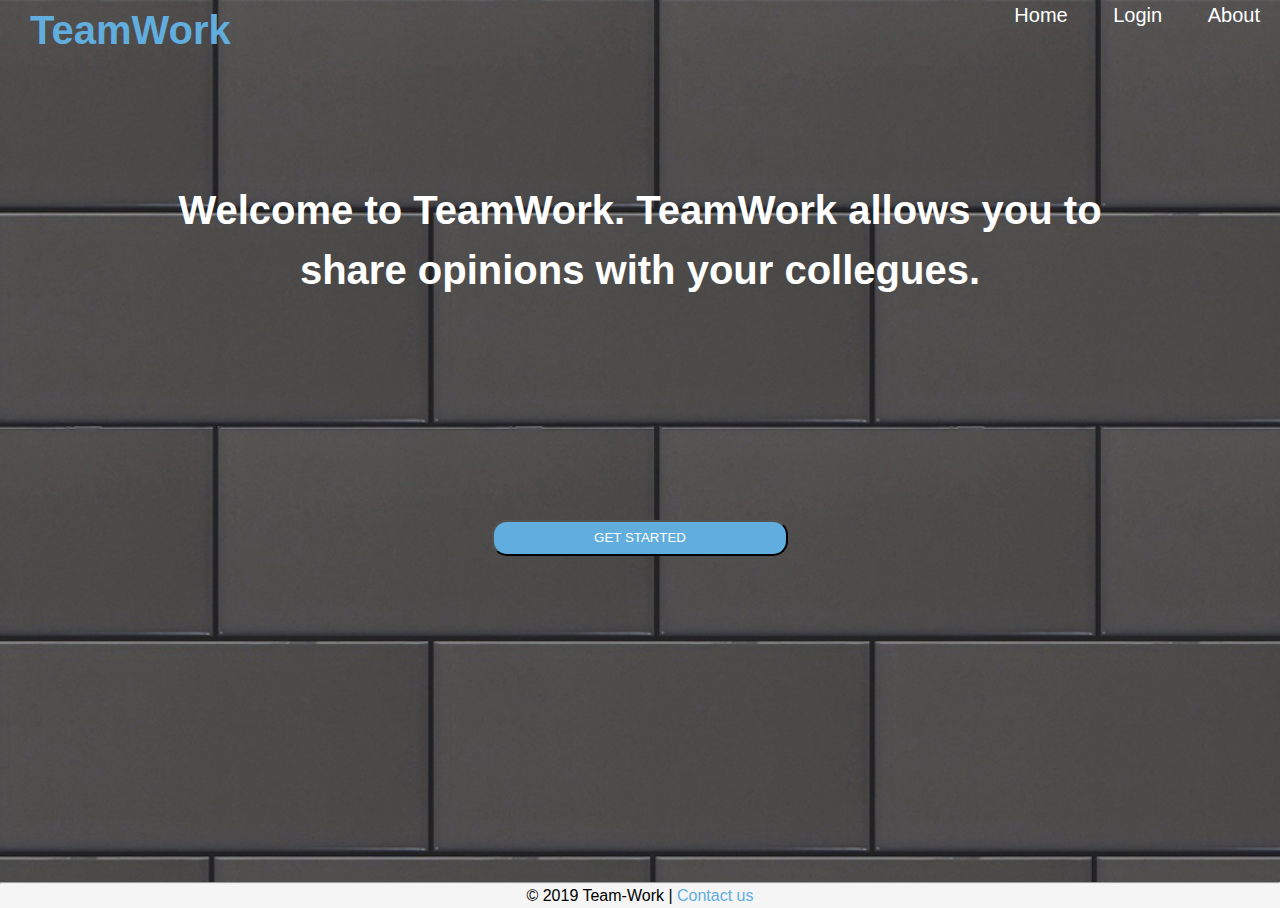
<file: index.html>
<!DOCTYPE html>
<html lang="en">

<head>
    <meta charset="UTF-8">
    <meta name="viewport" content="width=device-width, initial-scale=1.0">
    <meta http-equiv="X-UA-Compatible" content="ie=edge">
    <meta name="author" content="James Nyagatare">
    <title>Team-Work</title>
    <link rel="stylesheet" href="./UI/CSS/styles.css">
</head>

<body>
    <div class="wholePage-footer">
        <div id="bgImg">
            <div class="headerContent">
                <div class="head">
                    <a href="indexo.html">
                        <h1>TeamWork</h1>
                    </a>
                </div>
                <nav id="homeNav">
                    <ul>
                        <li><a href="index.html">Home</a></li>
                        <li><a href="./UI/Pages/signin.html">Login</a></li>
                        <li><a href="./UI/Pages/about.html">About</a></li>
                    </ul>
                </nav>
            </div>
            <div class="getStarted">
                <h1>
                    Welcome to TeamWork. TeamWork allows you to share opinions with your collegues.
                </h1>
            </div>
            <div class=getstarted-btn>
                <a href="./UI/Pages/signup.html"> <button class="btn1">  GET STARTED</button></a>
            </div>

        </div>
    </div>
    <footer id="footer">
        <hr>
        <p>&copy; 2019 Team-Work | <a href="./UI/Pages/contact.html">Contact us</a></p>
    </footer>

</body>

</html>
</file>
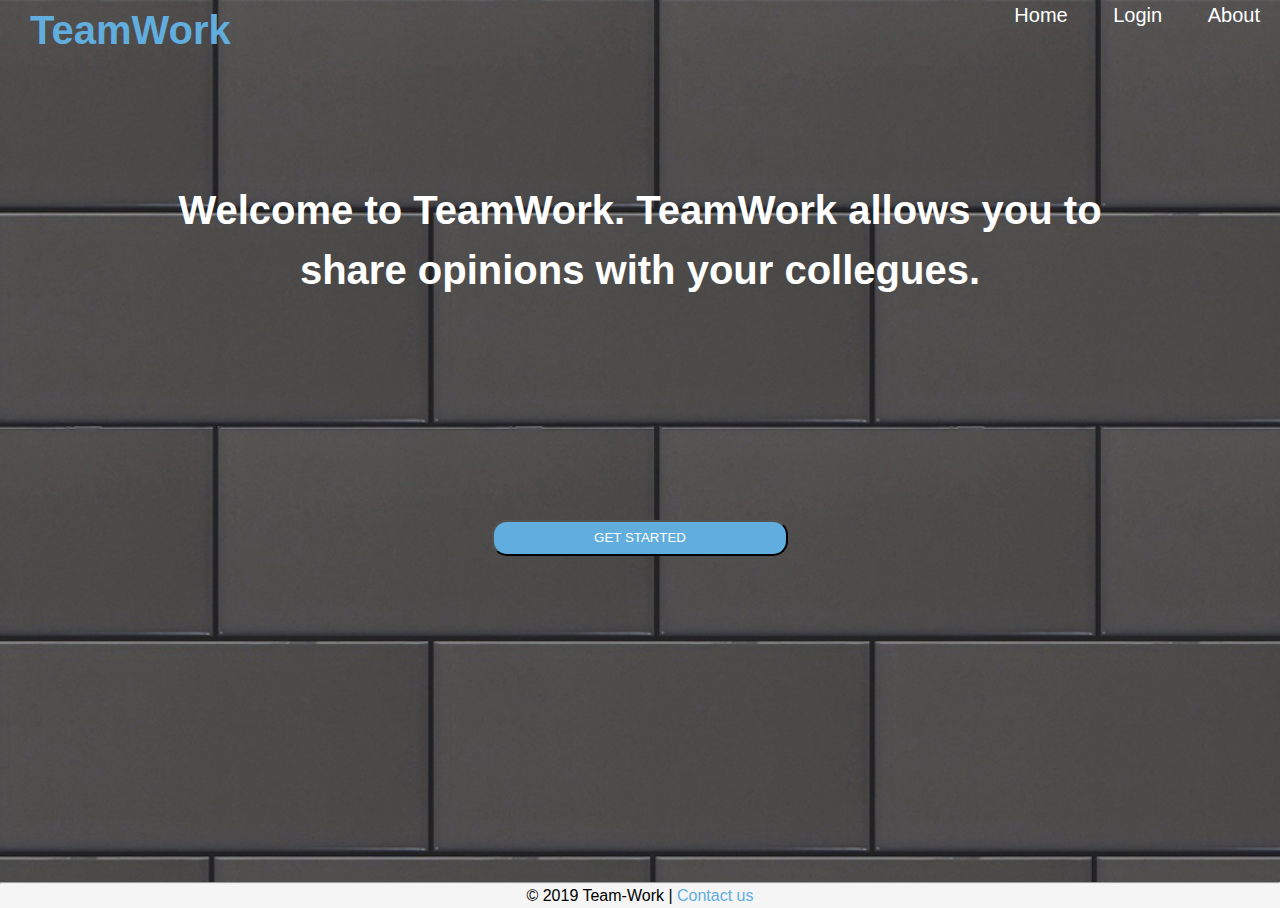
<file: UI/Pages/index.html>
<!DOCTYPE html>
<html lang="en">

<head>
    <meta charset="UTF-8">
    <meta name="viewport" content="width=device-width, initial-scale=1.0">
    <meta http-equiv="X-UA-Compatible" content="ie=edge">
    <meta name="author" content="James Nyagatare">
    <title>Team-Work</title>
    <link rel="stylesheet" href="../CSS/styles.css">
</head>

<body>
    <div class="wholePage-footer">
        <div id="bgImg">
            <div class="headerContent">
                <div class="head">
                    <a href="indexo.html">
                        <h1>TeamWork</h1>
                    </a>
                </div>
                <nav id="homeNav">
                    <ul>
                        <li><a href="index.html">Home</a></li>
                        <li><a href="signin.html">Login</a></li>
                        <li><a href="About.html">About</a></li>
                    </ul>
                </nav>
            </div>
            <div class="getStarted">
                <h1>
                    Welcome to TeamWork. TeamWork allows you to share opinions with your collegues.
                </h1>
            </div>
            <div class=getstarted-btn>
                <a href="signup.html"> <button class="btn1">  GET STARTED</button></a>
            </div>

        </div>
    </div>
    <footer id="footer">
        <hr>
        <p>&copy; 2019 Team-Work | <a href="contact.html">Contact us</a></p>
    </footer>

</body>

</html>
</file>
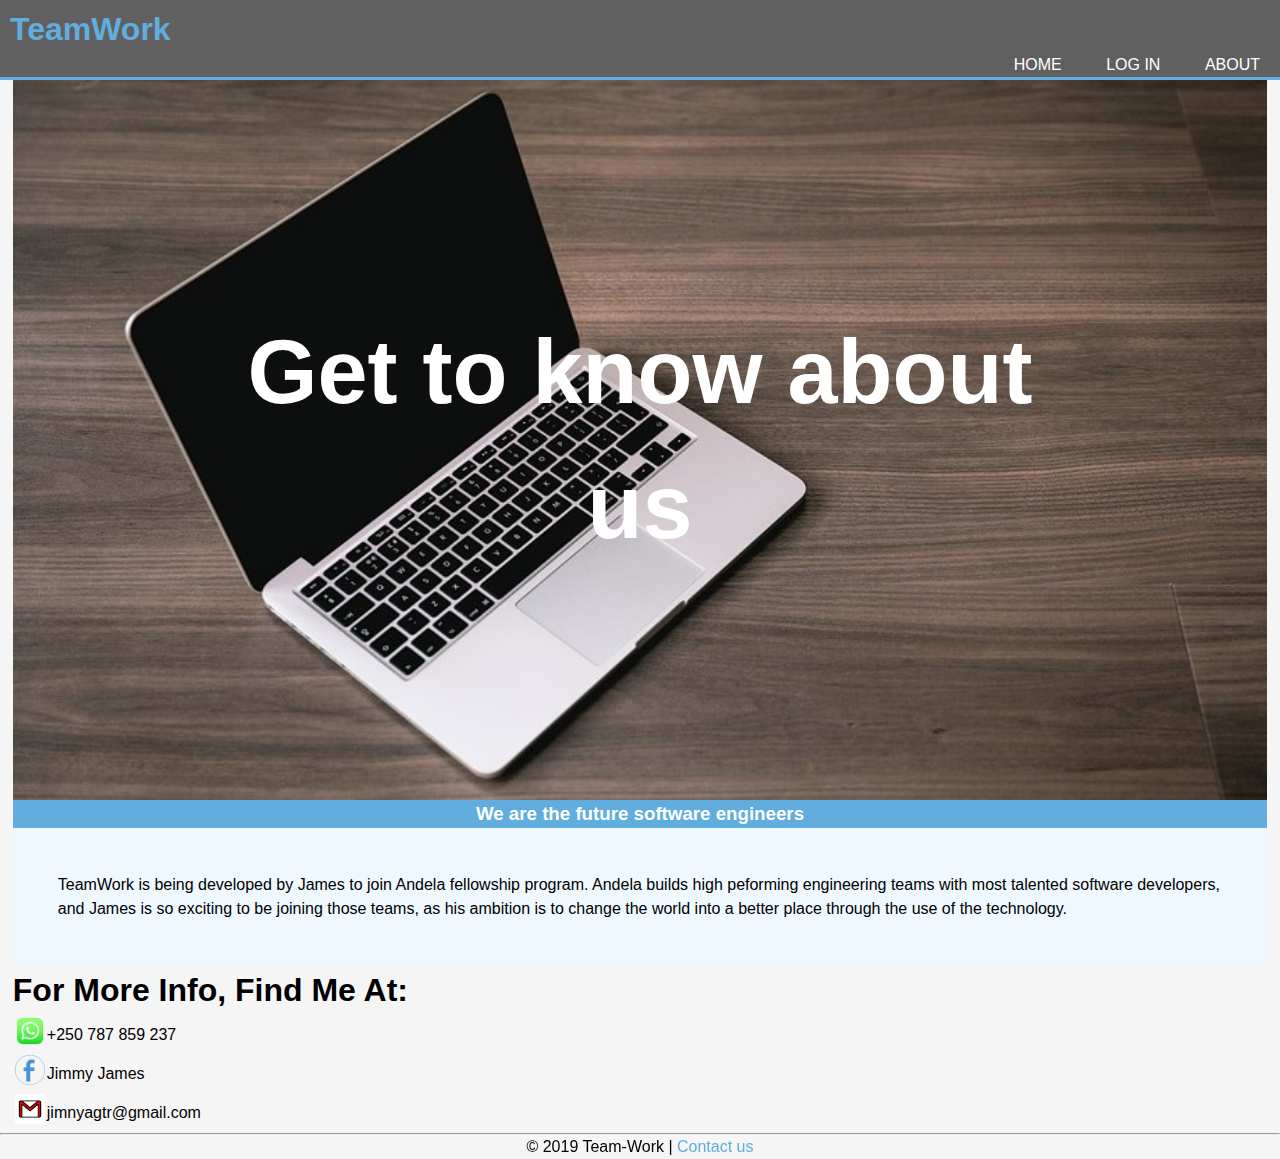
<file: UI/Pages/about.html>
<!DOCTYPE html>
<html lang="en">

<head>
    <meta charset="UTF-8">
    <meta name="viewport" content="width=device-width, initial-scale=1.0">
    <meta http-equiv="X-UA-Compatible" content="ie=edge">
    <meta name="author" content="James Nyagatare">
    <title>Team-Work</title>
    <link rel="stylesheet" href="../CSS/styles.css">
</head>

<body>

    <div class="wholePage-footer">
        <header id="innerPage">
            <h1 id="home">
                TeamWork
            </h1>

            <nav>
                <ul>
                    <li><a href="../../index.html">Home</a></li>
                    <li><a href="signin.html"> Log in</a></li>
                    <li id="current"><a href="about.html">About</a></li>
                </ul>
            </nav>
        </header>
        <div class="aboutImg">
            <h1>
                Get to know about us
            </h1>
        </div>
        <div class="abtftr">
            <h3>We are the future software engineers</h3>
        </div>
        <div class="aboutTeam">
            <p>
                TeamWork is being developed by James to join Andela fellowship program. Andela builds high peforming engineering teams with most talented software developers, and James is so exciting to be joining those teams, as his ambition is to change the world into
                a better place through the use of the technology.
            </p>
        </div>
        <div class="contactMe">
            <h1 class="contactMe1">
                For More Info, Find Me At:
            </h1>
            <table>
                <tbody>
                    <tr>
                        <td>
                            <img src="../Images/about2.png" alt="whatsapp icon">
                        </td>
                        <td>+250 787 859 237</td>
                    </tr>
                    <tr>
                        <td>
                            <img src="../Images/about3.jpg" alt="facebook icon">
                        </td>
                        <td>Jimmy James</td>
                    </tr>
                    <tr>
                        <td>
                            <img src="../Images/about4.png" alt="email icon">
                        </td>
                        <td>jimnyagtr@gmail.com</td>
                    </tr>
                </tbody>
            </table>

        </div>
    </div>
    </div>
    <footer id="footer">
        <hr>
        <p>&copy; 2019 Team-Work | <a href="contact.html">Contact us</a></p>
    </footer>
</body>

</html>
</file>
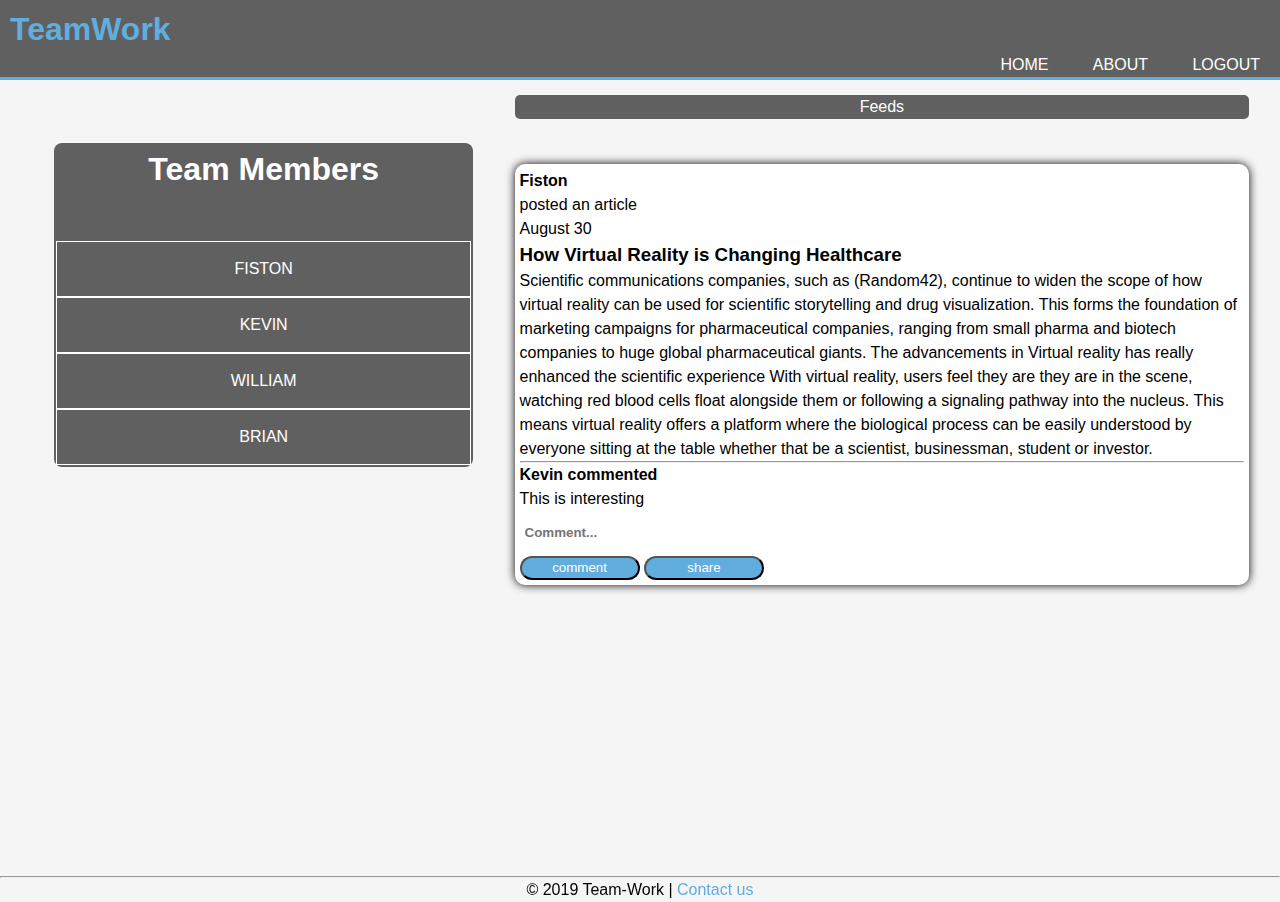
<file: UI/Pages/article.html>
<!DOCTYPE html>
<html lang="en">

<head>
    <meta charset="UTF-8">
    <meta name="viewport" content="width=device-width, initial-scale=1.0">
    <meta http-equiv="X-UA-Compatible" content="ie=edge">
    <meta name="author" content="James Nyagatare">
    <title>Team-Work</title>
    <link rel="stylesheet" href="../CSS/styles.css">
</head>

<body>

    <div class="wholePage-footer">
        <header id="innerPage">
            <h1 id="home">
                TeamWork
            </h1>

            <nav>
                <ul>
                    <li><a href="../../index.html">Home</a></li>
                    <li><a href="about.html">About</a></li>
                    <li><a href="signin.html">Logout</a></li>
                </ul>
            </nav>
        </header>
        <div class="articles-container">
            <div class="feed-dash">
                <div class="team-members">
                    <h1>Team Members</h1>
                    <br>
                    <br>
                    <p>FISTON </p>
                    <p>KEVIN</p>
                    <p>WILLIAM</p>
                    <p>BRIAN</p>
                </div>
            </div>
            <div class="articles">
                <div class="feeds"><a href="articles.html">Feeds</a> </div>
                <div class="article-specific">
                    <div class="article" id="article4">
                        <div class="author-name"><b>Fiston </b> posted an article</div>
                        <div class>August 30</div>
                        <h3>How Virtual Reality is Changing Healthcare</h3>
                        <p id="article1">Scientific communications companies, such as (Random42), continue to widen the scope of how virtual reality can be used for scientific storytelling and drug visualization. This forms the foundation of marketing campaigns for pharmaceutical
                            companies, ranging from small pharma and biotech companies to huge global pharmaceutical giants. The advancements in Virtual reality has really enhanced the scientific experience With virtual reality, users feel they are they
                            are in the scene, watching red blood cells float alongside them or following a signaling pathway into the nucleus. This means virtual reality offers a platform where the biological process can be easily understood by everyone
                            sitting at the table whether that be a scientist, businessman, student or investor.</p>
                        <hr>
                        <div class="comment-box">
                            <h4>Kevin commented</h4>
                            <p> This is interesting</p>
                        </div>
                        <input type="text" placeholder="Comment..." class="add-comment">
                        <button class="btn1" id="comment"> comment</button>
                        <button class="btn1" id="share"><a href="articles.html">share</a></button>
                    </div>
                </div>
            </div>
        </div>

    </div>

    </div>
    <footer id="footer">
        <hr>
        <p>&copy; 2019 Team-Work | <a href="contact.html">Contact us</a></p>
    </footer>
    <script src="../JS/specific.js"></script>
</body>

</html>
</file>
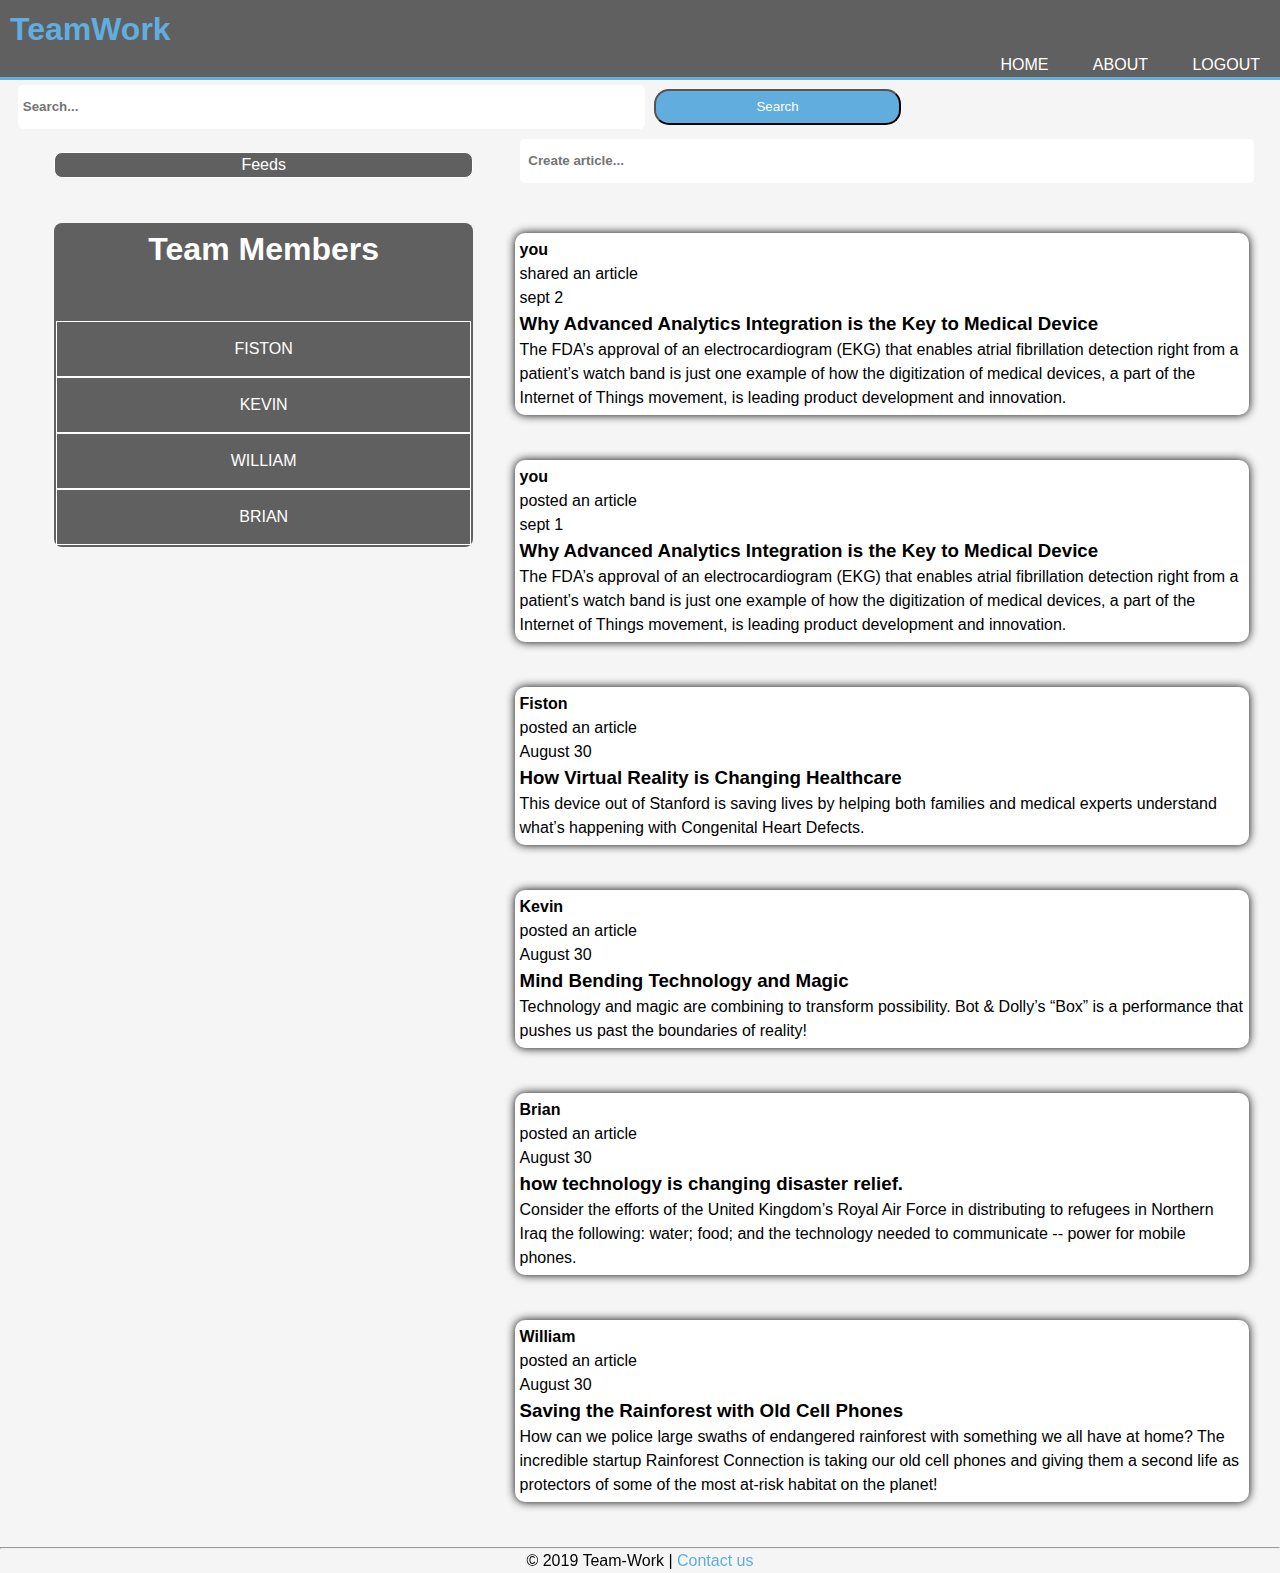
<file: UI/Pages/articles.html>
<!DOCTYPE html>
<html lang="en">

<head>
    <meta charset="UTF-8">
    <meta name="viewport" content="width=device-width, initial-scale=1.0">
    <meta http-equiv="X-UA-Compatible" content="ie=edge">
    <meta name="author" content="James Nyagatare">
    <title>Team-Work</title>
    <link rel="stylesheet" href="../CSS/styles.css">

</head>

<body class="body">

    <div class="wholePage-footer">


        <header id="innerPage">
            <h1 id="home">
                TeamWork
            </h1>

            <nav>
                <ul>
                    <li><a href="../../index.html">Home</a></li>
                    <li><a href="about.html">About</a></li>
                    <li><a href="signin.html">Logout</a></li>
                </ul>
            </nav>
        </header>
        <div class="search-art">

            <input type="text" placeholder="Search..." class="articlein">


            <button class="btn1">Search</button>

        </div>
        <div class="articles-container">
            <div class="feed-dash">
                <div class="feed"><a href="articles.html">Feeds</a></div>
                <div class="team-members">
                    <h1>Team Members</h1>
                    <br>
                    <br>
                    <p>FISTON </p>
                    <p>KEVIN</p>
                    <p>WILLIAM</p>
                    <p>BRIAN</p>
                </div>
            </div>
            <div class="articles">
                <div class="create-art">
                    <input type="text" placeholder=" Create article..." class="artile-in">
                </div>
                <div class="article-feed">
                    <div class="article" id="article6">
                        <a href="viewnew.html">
                            <div class="author-name"><b>you</b> shared an article</div>
                            <div class>sept 2 </div>
                            <h3>Why Advanced Analytics Integration is the Key to Medical Device</h3>
                            <p>The FDA’s approval of an electrocardiogram (EKG) that enables atrial fibrillation detection right from a patient’s watch band is just one example of how the digitization of medical devices, a part of the Internet of Things
                                movement, is leading product development and innovation. </p>
                        </a>
                    </div>
                    <div class="article" id="article5">
                        <a href="viewnew.html">
                            <div class="author-name"><b>you</b> posted an article</div>
                            <div class>sept 1 </div>
                            <h3>Why Advanced Analytics Integration is the Key to Medical Device</h3>
                            <p>The FDA’s approval of an electrocardiogram (EKG) that enables atrial fibrillation detection right from a patient’s watch band is just one example of how the digitization of medical devices, a part of the Internet of Things
                                movement, is leading product development and innovation. </p>
                        </a>
                    </div>
                    <div class="article" id="article4">
                        <a href="article.html">
                            <div class="author-name"><b>Fiston </b> posted an article</div>
                            <div class>August 30</div>
                            <h3>How Virtual Reality is Changing Healthcare</h3>
                            <p id="article1">This device out of Stanford is saving lives by helping both families and medical experts understand what’s happening with Congenital Heart Defects.</p>

                        </a>
                    </div>
                    <div class="article" id="article3">

                        <div class="author-name"><b>Kevin </b> posted an article</div>
                        <div class>August 30</div>
                        <h3>Mind Bending Technology and Magic</h3>
                        <p>Technology and magic are combining to transform possibility. Bot & Dolly’s “Box” is a performance that pushes us past the boundaries of reality!</p>

                    </div>
                    <div class="article" id="article2">
                        <div class="author-name"><b>Brian </b> posted an article</div>
                        <div>August 30</div>
                        <h3> how technology is changing disaster relief.</h3>
                        <p>Consider the efforts of the United Kingdom’s Royal Air Force in distributing to refugees in Northern Iraq the following: water; food; and the technology needed to communicate -- power for mobile phones.</p>

                    </div>
                    <div class="article" id="article1">
                        <div class="author-name"><b>William </b> posted an article</div>
                        <div>August 30</div>
                        <h3>Saving the Rainforest with Old Cell Phones</h3>
                        <p>How can we police large swaths of endangered rainforest with something we all have at home? The incredible startup Rainforest Connection is taking our old cell phones and giving them a second life as protectors of some of the most
                            at-risk habitat on the planet!

                        </p>

                    </div>
                </div>
            </div>
        </div>
        <div class="bg-article">
            <div class="new-article">
                <div class="cre">Create article</div>
                <input type="text" placeholder="write your article title..." class="write-title">
                <textarea name="Article" id="" cols="30" rows="10" placeholder="Create your article here..." class="write-article"></textarea>
                <button id="btn1" class="btn1">Post</button>
                <div class="close">+</div>
            </div>

        </div>
    </div>
    <footer id="footer">
        <hr>
        <p>&copy; 2019 Team-Work | <a href="./contact.html">Contact us</a></p>
    </footer>
    <script src="../JS/Script.js"></script>
</body>

</html>
</file>
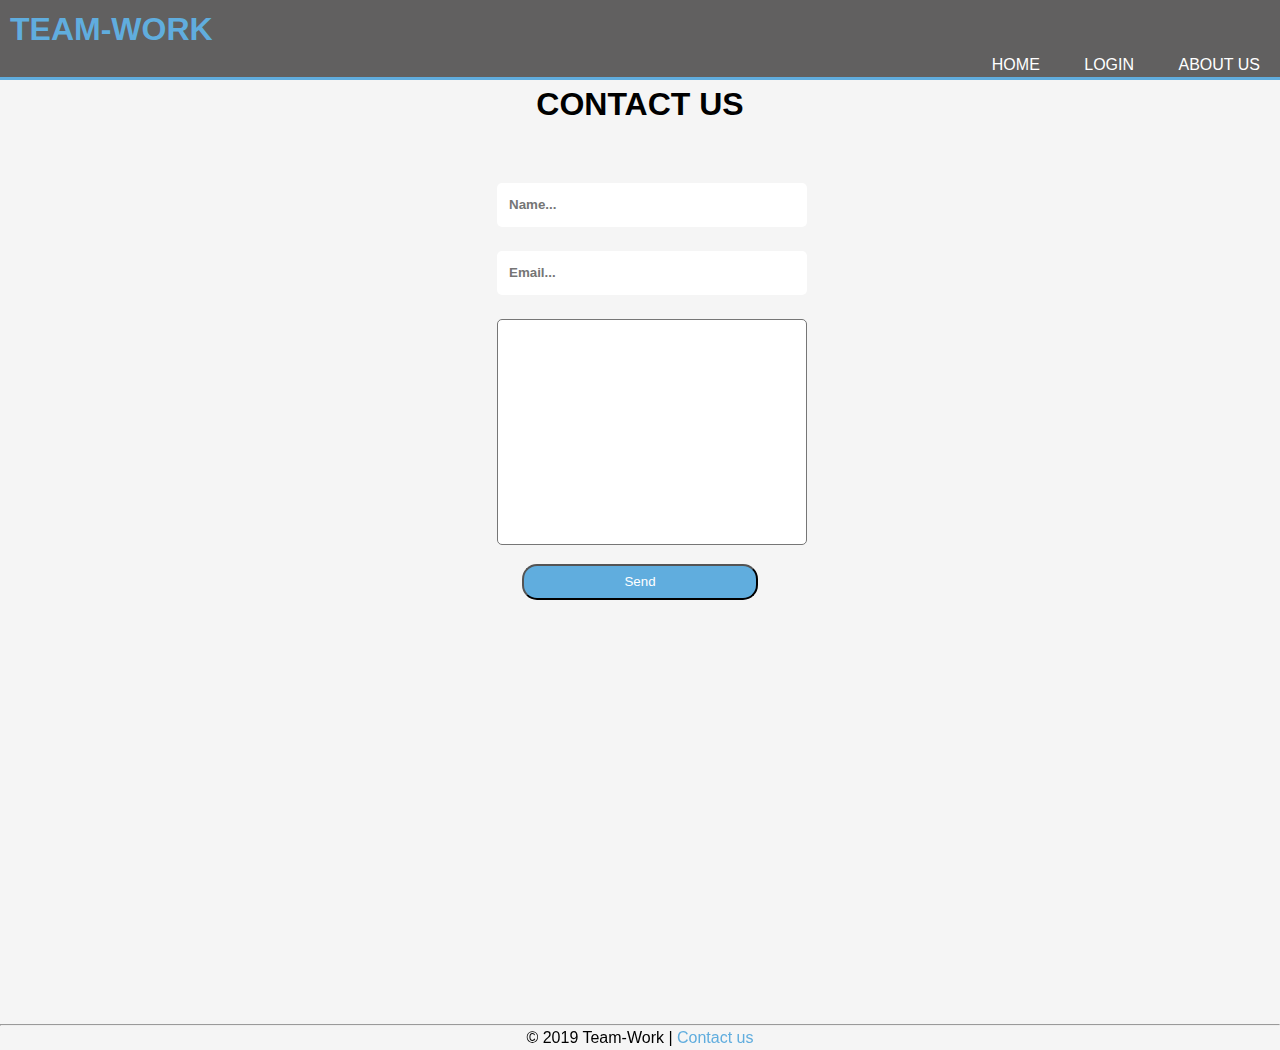
<file: UI/Pages/contact.html>
<!DOCTYPE html>
<html lang="en">

<head>
    <meta charset="UTF-8">
    <meta name="viewport" content="width=device-width, initial-scale=1.0">
    <meta http-equiv="X-UA-Compatible" content="ie=edge">
    <meta name="author" content="James Nyagatare">
    <title>Team-Work</title>
    <link rel="stylesheet" href="../CSS/styles.css">
</head>

<body>
    <div class="wholePage-footer">
        <header id="innerPage">
            <h1 id="home">
                TEAM-WORK
            </h1>

            <nav>
                <ul>
                    <li><a href="../../index.html">Home</a></li>
                    <li><a href="./signin.html">Login</a></li>
                    <li><a href="./About.html">About Us</a></li>
                </ul>
            </nav>
        </header>
        <div class="contactUs">
            <h1>
                contact us
            </h1>
            <form class="contactForm">
                <input type="text" placeholder="Name..." required>
                <input type="text" placeholder="Email..." required>
                <textarea name="Message" id="" cols="30" rows="10" plarceholder="your message..."></textarea>
                <button class="btn1">Send</button>
            </form>
        </div>
    </div>
    <footer id="footer">
        <hr>
        <p>&copy; 2019 Team-Work | <a href="./contact.html">Contact us</a></p>
    </footer>
</body>

</html>
</file>
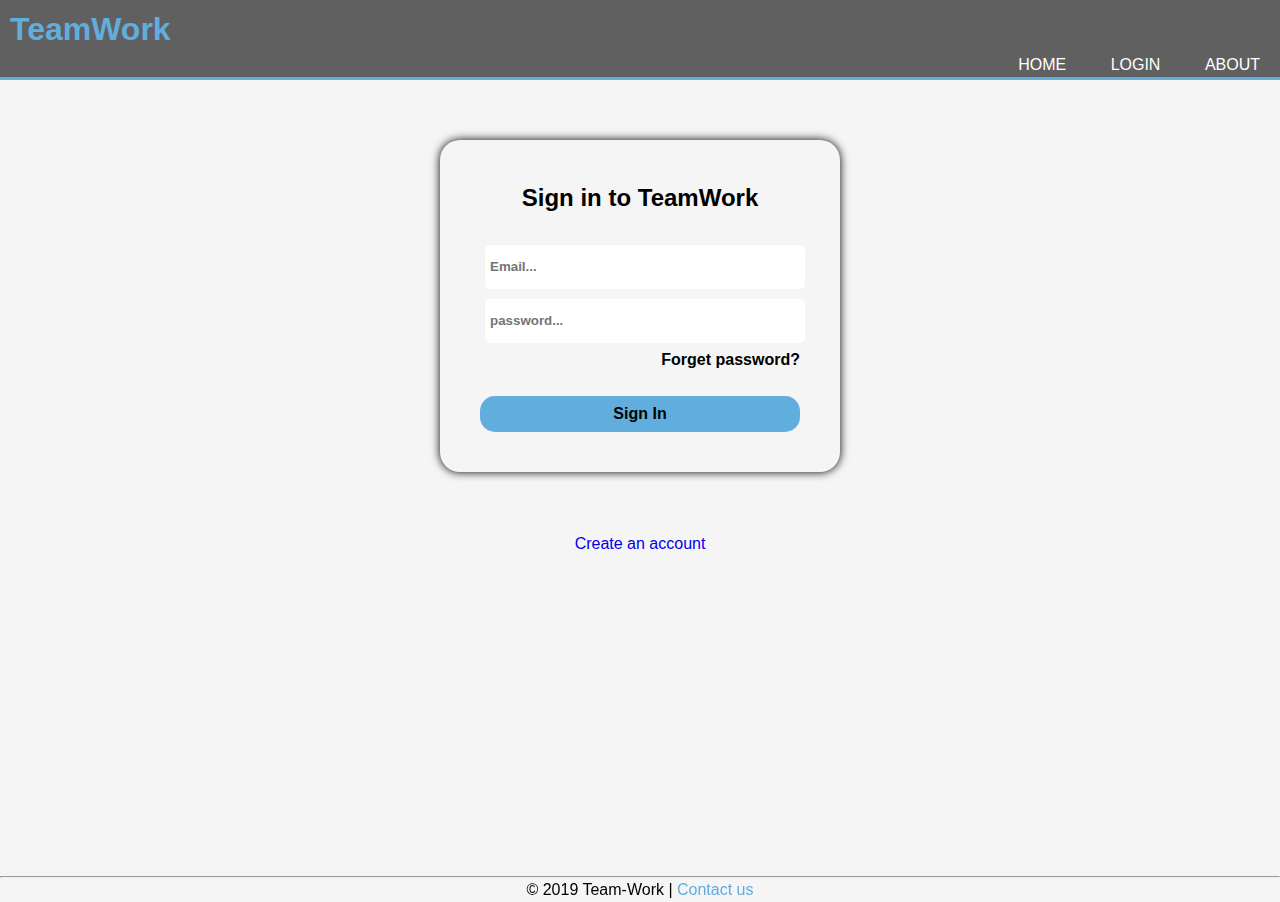
<file: UI/Pages/signin.html>
<!DOCTYPE html>
<html lang="en">

<head>
    <meta charset="UTF-8">
    <meta name="viewport" content="width=device-width, initial-scale=1.0">
    <meta http-equiv="X-UA-Compatible" content="ie=edge">
    <meta name="author" content="James Nyagatare">
    <title>Team-Work</title>
    <link rel="stylesheet" href="../CSS/styles.css">
</head>

<body>

    <div class="wholePage-footer">
        <header id="innerPage">
            <h1 id="home">
                TeamWork
            </h1>

            <nav>
                <ul>
                    <li><a href="../../index.html">Home</a></li>
                    <li><a href="signin.html">Login</a></li>
                    <li><a href="about.html">About</a></li>
                </ul>
            </nav>
        </header>
        <div class="signContainer">
            <div class="sign">
                <h2>Sign in to TeamWork</h2>
                <br>
                <form>
                    <input type="email" placeholder="Email..." required>
                    <input type="password" placeholder="password..." required>
                    <div class="forgotPswd">
                        <a href="#">Forget password?</a>
                    </div>
                    <br>
                    <div class="btn1">
                        <a href="articles.html">Sign In</a>
                    </div>
                </form>
            </div>
            <div class="exists">
                <a href="signup.html">Create an account</a>
            </div>
        </div>
    </div>
    <footer id="footer">
        <hr>
        <p>&copy; 2019 Team-Work | <a href="contact.html">Contact us</a></p>
    </footer>
</body>

</html>
</file>
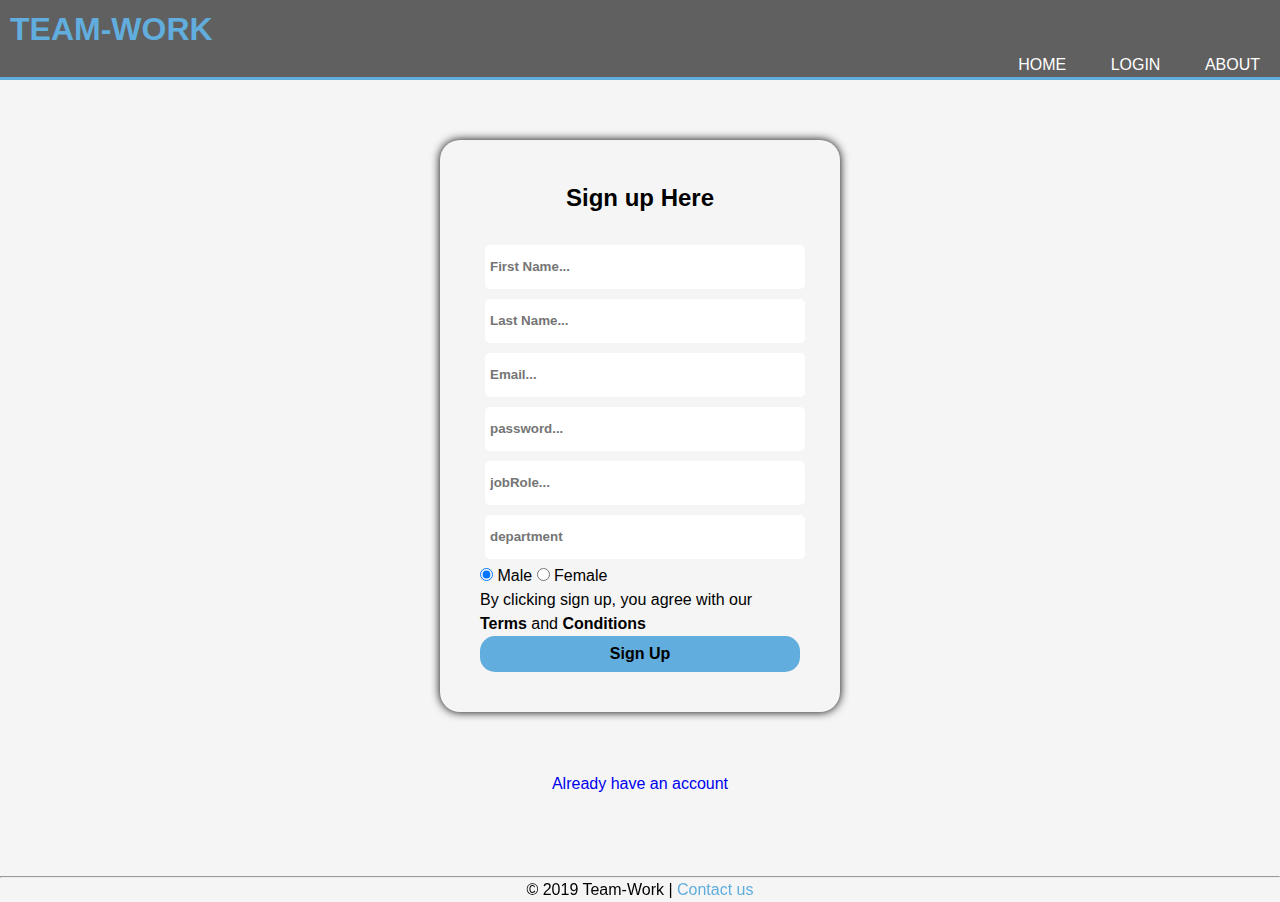
<file: UI/Pages/signup.html>
<!DOCTYPE html>
<html lang="en">

<head>
    <meta charset="UTF-8">
    <meta name="viewport" content="width=device-width, initial-scale=1.0">
    <meta http-equiv="X-UA-Compatible" content="ie=edge">
    <meta name="author" content="James Nyagatare">
    <title>Team-Work</title>
    <link rel="stylesheet" href="../CSS/styles.css">
</head>

<body>
    <div class="wholePage-footer">
        <header id="innerPage">

            <h1 id="home">
                TEAM-WORK
            </h1>

            <nav>
                <ul>
                    <li><a href="../../index.html">Home</a></li>
                    <li><a href="signin.html">Login</a></li>
                    <li><a href="About.html">About </a></li>
                </ul>
            </nav>

        </header>
        <div class="signContainer">
            <div class="sign">
                <h2>Sign up Here</h2>
                <br>
                <form>
                    <input type="text" placeholder="First Name..." required>
                    <input type="text" placeholder="Last Name..." required>
                    <input type="email" placeholder="Email..." required>
                    <input type="password" placeholder="password..." required>
                    <input type="text" placeholder="jobRole...">
                    <input type="text" placeholder="department">
                    <input type="radio" name="gender" value="male" checked> Male
                    <input type="radio" name="gender" value="female"> Female
                    <p>
                        By clicking sign up, you agree with our <a href="#">Terms</a> and
                        <a href="#">Conditions</a>
                    </p>
                    <div class="btn1">
                        <a href="signin.html">Sign Up</a>
                    </div>
                </form>
            </div>
            <div class="exists">
                <a href="signin.html">Already have an account</a>
            </div>
        </div>
    </div>
    <footer id="footer">
        <hr>
        <p>&copy; 2019 Team-Work | <a href="contact.html">Contact us</a></p>
    </footer>
</body>

</html>
</file>
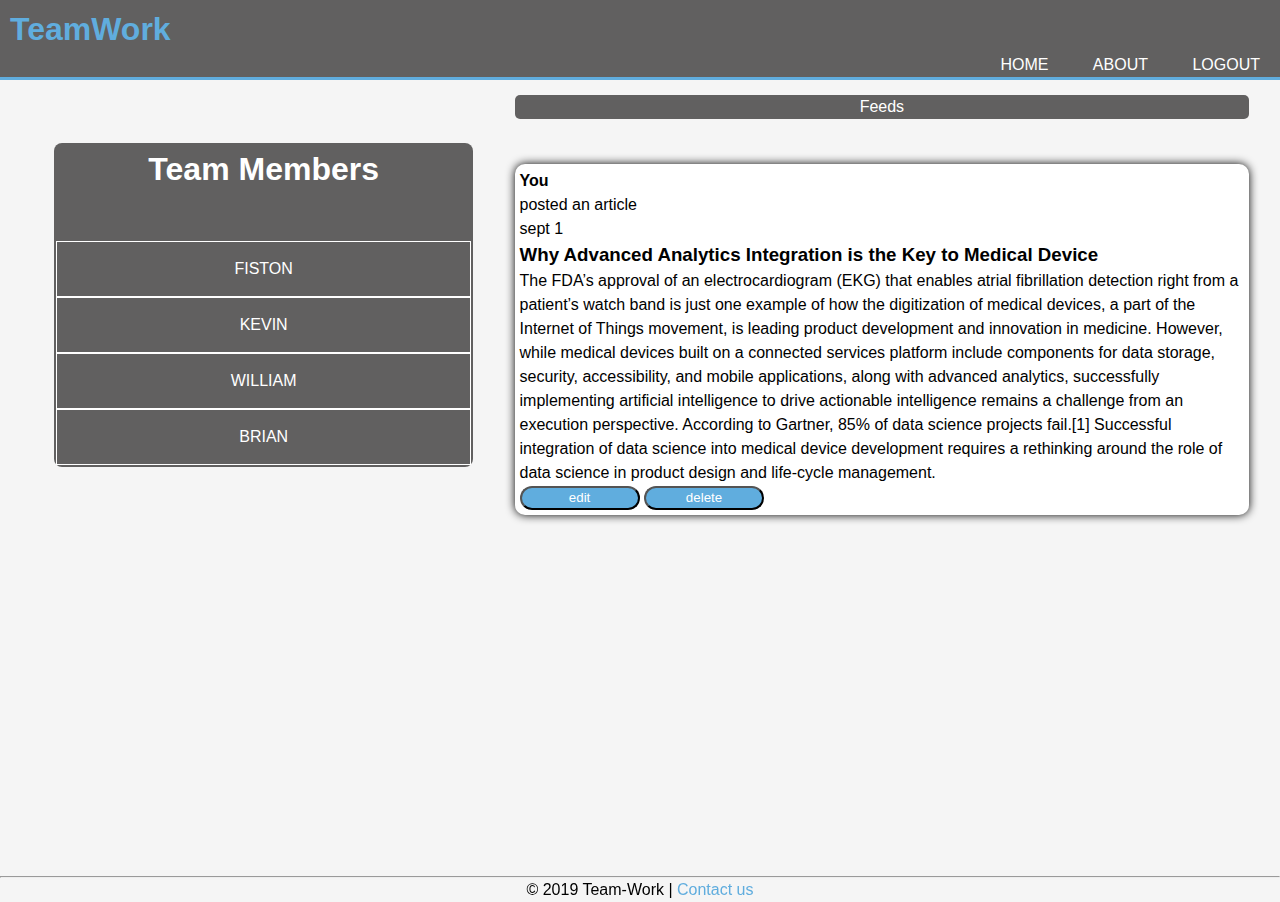
<file: UI/Pages/viewnew.html>
<!DOCTYPE html>
<html lang="en">

<head>
    <meta charset="UTF-8">
    <meta name="viewport" content="width=device-width, initial-scale=1.0">
    <meta http-equiv="X-UA-Compatible" content="ie=edge">
    <meta name="author" content="James Nyagatare">
    <title>Team-Work</title>
    <link rel="stylesheet" href="../CSS/styles.css">
</head>

<body class="body">

    <div class="wholePage-footer">
        <header id="innerPage">
            <h1 id="home">
                TeamWork
            </h1>

            <nav>
                <ul>
                    <li><a href="../../index.html">Home</a></li>
                    <li><a href="./about.html">About</a></li>
                    <li><a href="./signin.html">Logout</a></li>
                </ul>
            </nav>
        </header>
        <div class="articles-container">
            <div class="feed-dash">
                <div class="team-members">
                    <h1>Team Members</h1>
                    <br>
                    <br>
                    <p>FISTON </p>
                    <p>KEVIN</p>
                    <p>WILLIAM</p>
                    <p>BRIAN</p>
                </div>
            </div>
            <div class="articles">
                <div class="feeds"><a href="articles.html">Feeds</a> </div>
                <div class="article-specific">
                    <div class="article" id="article5">
                        <div class="author-name"><b>You</b> posted an article</div>
                        <div class>sept 1</div>
                        <h3 class="title">Why Advanced Analytics Integration is the Key to Medical Device</h3>
                        <p id="article1">The FDA’s approval of an electrocardiogram (EKG) that enables atrial fibrillation detection right from a patient’s watch band is just one example of how the digitization of medical devices, a part of the Internet of Things movement,
                            is leading product development and innovation in medicine. However, while medical devices built on a connected services platform include components for data storage, security, accessibility, and mobile applications, along with
                            advanced analytics, successfully implementing artificial intelligence to drive actionable intelligence remains a challenge from an execution perspective. According to Gartner, 85% of data science projects fail.[1] Successful
                            integration of data science into medical device development requires a rethinking around the role of data science in product design and life-cycle management.</p>
                        <button class="btn1" id="edit">edit</button>
                        <button class="btn1" id="delete"><a href="articles.html">delete</a></button>
                    </div>
                </div>
            </div>
        </div>
        <div class="bg-article">
            <div class="new-article">
                <div class="cre">Create article</div>
                <input type="text" placeholder="write your article title..." class="write-title">
                <textarea name="Article" id="" cols="30" rows="10" placeholder="Create your article here..." class="write-article"></textarea>
                <button id="btn1" class="btn1"> <a href="./articles.html">Post</a> </button>
                <div class="close">+</div>
            </div>

        </div>
    </div>


    <footer id="footer">
        <hr>
        <p>&copy; 2019 Team-Work | <a href="./contact.html">Contact us</a></p>
    </footer>
    <script src="../JS/viewnew.js"></script>
</body>

</html>
</file>
<file: UI/CSS/styles.css>
* {
    box-sizing: border-box;
    margin: 0;
    padding: 0;
    line-height: 1.5em;
    font-family: Verdana, Geneva, Tahoma, sans-serif;
}

body {
    background: whitesmoke;
}

a {
    text-decoration: none;
}

ul {
    list-style-type: none;
}


/* styling home page */

#bgImg {
    font-size: 20px;
    width: 100%;
    background-image: url('../Images/homeback.jpg');
    background-size: cover;
    min-height: 98vh;
    background-repeat: no-repeat;
    color: white;
    overflow-x: hidden;
}

.head {
    float: left;
    margin-left: 30px;
}

.head a {
    color: #60adde;
}

.head a:hover {
    cursor: pointer;
}

#homeNav li {
    display: inline;
    padding: 20px;
}

#homeNav a {
    color: #fff;
}

#homeNav a:hover {
    cursor: pointer;
    color: #60adde;
    font-weight: bold;
}

#homeNav {
    float: right;
}

.headerContent {
    width: 100%;
}

.headerContent:after {
    content: "";
    display: block;
    clear: both;
}

.getStarted {
    width: 100%;
    padding: 120px;
    text-align: center;
    line-height: 3.5em;
}

.getstarted-btn {
    width: 100%;
    text-align: center;
    padding: 100px;
    margin: auto;
}

.btn1 {
    padding: 6px 100px;
    border-radius: 15PX;
    color: white;
    background: #60adde;
}

.btn1:hover {
    background: #1fa7c9;
    cursor: pointer;
}

@media only screen and (max-width:685px) {
    .getStarted {
        margin: 10px;
        padding: 20px;
        font-size: 15px;
    }
    .getstarted-btn {
        margin: 20px;
        padding: 20px;
        font-size: 15px;
    }
}

@media only screen and (max-width:385px) {
    .getStarted {
        margin: 10px;
        padding: 20px;
        font-size: 10px;
    }
    .getstarted-btn {
        margin: 8px;
        padding: 20px;
        font-size: 10px;
    }
}


/*header of the innerpages*/

#innerPage {
    width: 100%;
    margin: auto;
    background-color: #616060;
    padding-top: 5px;
    min-height: 40px;
    border-bottom: #60adde 3px solid;
    top: 0;
    overflow: hidden;
    position: sticky;
    color: white;
}

#innerPage a {
    color: #fff;
    text-transform: uppercase;
    padding-bottom: 10px;
}

#innerPage li {
    display: inline;
    padding: 20px;
}

#innerpage #home {
    float: left;
    color: #60adde;
}

#innerPage h1 {
    margin: 0px 10px;
    color: #60adde;
}

#innerPage nav {
    float: right;
}

#innerPage a:hover {
    color: #60adde;
    font-weight: bold;
}

#innerPage .current a {
    color: #60adde;
    font-weight: bold;
}

#innerpage:after {
    content: "";
    display: block;
    clear: both;
}


/*sign*/

.signContainer {
    width: 100%;
    min-height: 80vh;
}

.sign {
    max-width: 400px;
    border-radius: 20px;
    padding: 40px;
    color: #000;
    margin: 60px auto;
    box-shadow: 0px 0px 10px;
}

.sign .btn1 {
    text-align: center;
}

.sign a {
    color: #000;
    font-weight: bold;
    text-align: center;
}

.sign h2 {
    text-align: center;
}

input[type=text],
input[type=email],
input[type=password] {
    width: 100%;
    padding: 12px 5px;
    background: white;
    outline: none;
    border: none;
    color: #000;
    border-radius: 5px;
    margin: 5px;
    font-weight: bold;
}

.exists {
    text-align: center;
    margin-bottom: 40px;
}

.forgotPswd {
    text-align: right;
}

@media only screen and (max-width:685px) {
    .sign {
        box-shadow: none;
    }
}

@media only screen and (max-width:360px) {
    .sign {
        font-size: 10px;
    }
}


/* articles page */

.search-art {
    width: 98vw;
    margin: auto;
}

.search-art input[type="text"] {
    width: 50%;
}

.articles-container {
    width: 98vw;
    margin: auto;
    height: auto;
}

.articles-container :after {
    content: "";
    display: block;
    clear: both;
}

.feed-dash {
    float: left;
    width: 40%;
    margin: auto;
    color: white;
    padding: 2vh;
}

.feed {
    width: 90%;
    margin: auto;
    background: #616060;
    border: 1px solid white;
    text-align: center;
    border-radius: 8px;
}

.feed a {
    color: white;
}

.team-members {
    width: 90%;
    margin: 5vh auto;
    text-align: center;
    padding: 2px;
    background: #616060;
    border-radius: 8px;
}

.team-members p {
    width: 100%;
    border: 1px solid white;
    padding: 15px;
}

.articles {
    float: right;
    width: 60%;
    margin: auto;
    padding-right: 2vh;
}

.create-art {
    width: 100%;
}

.article-feed {
    width: 100%;
}

.body {
    width: 100%;
    overflow-x: hidden;
}

.article {
    box-shadow: 0px 0px 10px;
    margin: 5vh auto;
    background: #fff;
    padding: 5px;
    cursor: default;
    min-height: fit-content;
    border-radius: 10px;
}

.article a {
    color: #000;
}

.article button a {
    color: #fff;
}

.article input[type="text"] {
    width: 98%;
    margin: auto;
}

.article .btn1 {
    width: 120px;
    text-align: center;
    /* border-radius: 100px; */
    padding: 0;
}

.comment-article .article-paragraph {
    word-wrap: break-word;
}


/*specific article page */

.feeds {
    margin-top: 15px;
    color: #fff;
    text-align: center;
    background: #616060;
    border-radius: 5px;
}

.feeds a {
    color: #fff;
}


/* popup div to create article */

.bg-article {
    width: 100%;
    height: 100%;
    background: rgba(0, 0, 0, 0.8);
    position: fixed;
    top: 0;
    display: flex;
    justify-content: center;
    align-items: center;
    display: none;
}

.new-article {
    width: 80%;
    min-height: 50vh;
    text-align: center;
    background: #616060;
    position: relative;
    border-radius: 12px;
}

.cre {
    cursor: default;
    padding-top: 5px;
    text-align: left;
    margin-left: 15px;
    color: #fff;
}

.new-article textarea {
    width: 80%;
    height: 35vh;
    margin-bottom: 0;
    resize: none;
}

.new-article input {
    width: 90%;
}

#btn1 {
    margin-bottom: 1vh;
}

#btn1 a {
    color: #fff;
}

.close {
    top: -3%;
    right: 0;
    position: absolute;
    font-size: 2em;
    transform: rotate(45deg);
    cursor: pointer;
    color: #fff;
}

.dont-scroll {
    overflow-y: hidden;
}

@media only screen and (max-width: 612px) {
    .articles-container {
        float: none;
    }
    .feed-dash {
        display: none;
        float: none;
    }
    .articles {
        float: none;
        width: 100%;
    }
    #btn1 {
        padding: 0;
        width: 30%;
    }
    .new-article {
        width: 80vw;
    }
}

@media only screen and (max-width: 375px) {
    .article .btn1 {
        width: 25%;
    }
}


/* about us page */

.aboutImg {
    background-image: url("../Images/about1.jpg");
    background-size: cover;
    width: 98%;
    min-height: 75vh;
    margin: auto;
    text-align: center;
    color: white;
    font-size: 5vh;
}

.aboutImg h1 {
    padding: 25vh;
}

.abtftr {
    width: 98%;
    background: #60adde;
    color: white;
    margin: auto;
    text-align: center;
}

.aboutTeam {
    margin: auto;
    width: 98%;
    background: aliceblue;
    padding: 5vh;
    line-height: 2.5em;
}

.contactMe {
    margin: auto;
    width: 98%;
}

table {
    border-collapse: separate;
    border-spacing: 2px;
}

.contactMe img {
    width: 30px;
    height: 30px;
}

@media screen and (max-width:1024px) {
    .aboutImg h1 {
        font-size: 1.5vh;
    }
}

@media screen and (max-width:414px) {
    .separtor {
        display: none;
    }
    .aboutImg h1 {
        font-size: 2.5vh;
        padding: 9.3vh
    }
}


/* contact Us page */

.contactUs {
    margin: auto;
    text-align: center;
}

.contactUs h1 {
    text-transform: uppercase;
}

.contactForm {
    max-width: 350px;
    border-radius: 20px;
    margin: auto;
    margin-top: 23px;
    padding: 20px;
    min-height: 97vh;
}

.contactForm input[type=text],
.contactForm input[type=email] {
    width: 100%;
    margin: 12px;
    padding: 12px;
    border-radius: 5px;
}

.contactForm textarea {
    width: 100%;
    margin: 12px;
    padding: 12px;
    border-radius: 5px;
    resize: none;
}


/*footer*/

.wholePage-footer {
    width: 100%;
    min-height: 100vh;
    padding-bottom: 1.5rem;
}

#footer a {
    color: #60adde;
}

#footer {
    width: 100%;
    text-align: center;
    clear: both;
    position: relative;
    height: 1.5rem;
    margin-top: -1.5rem;
}
</file>
